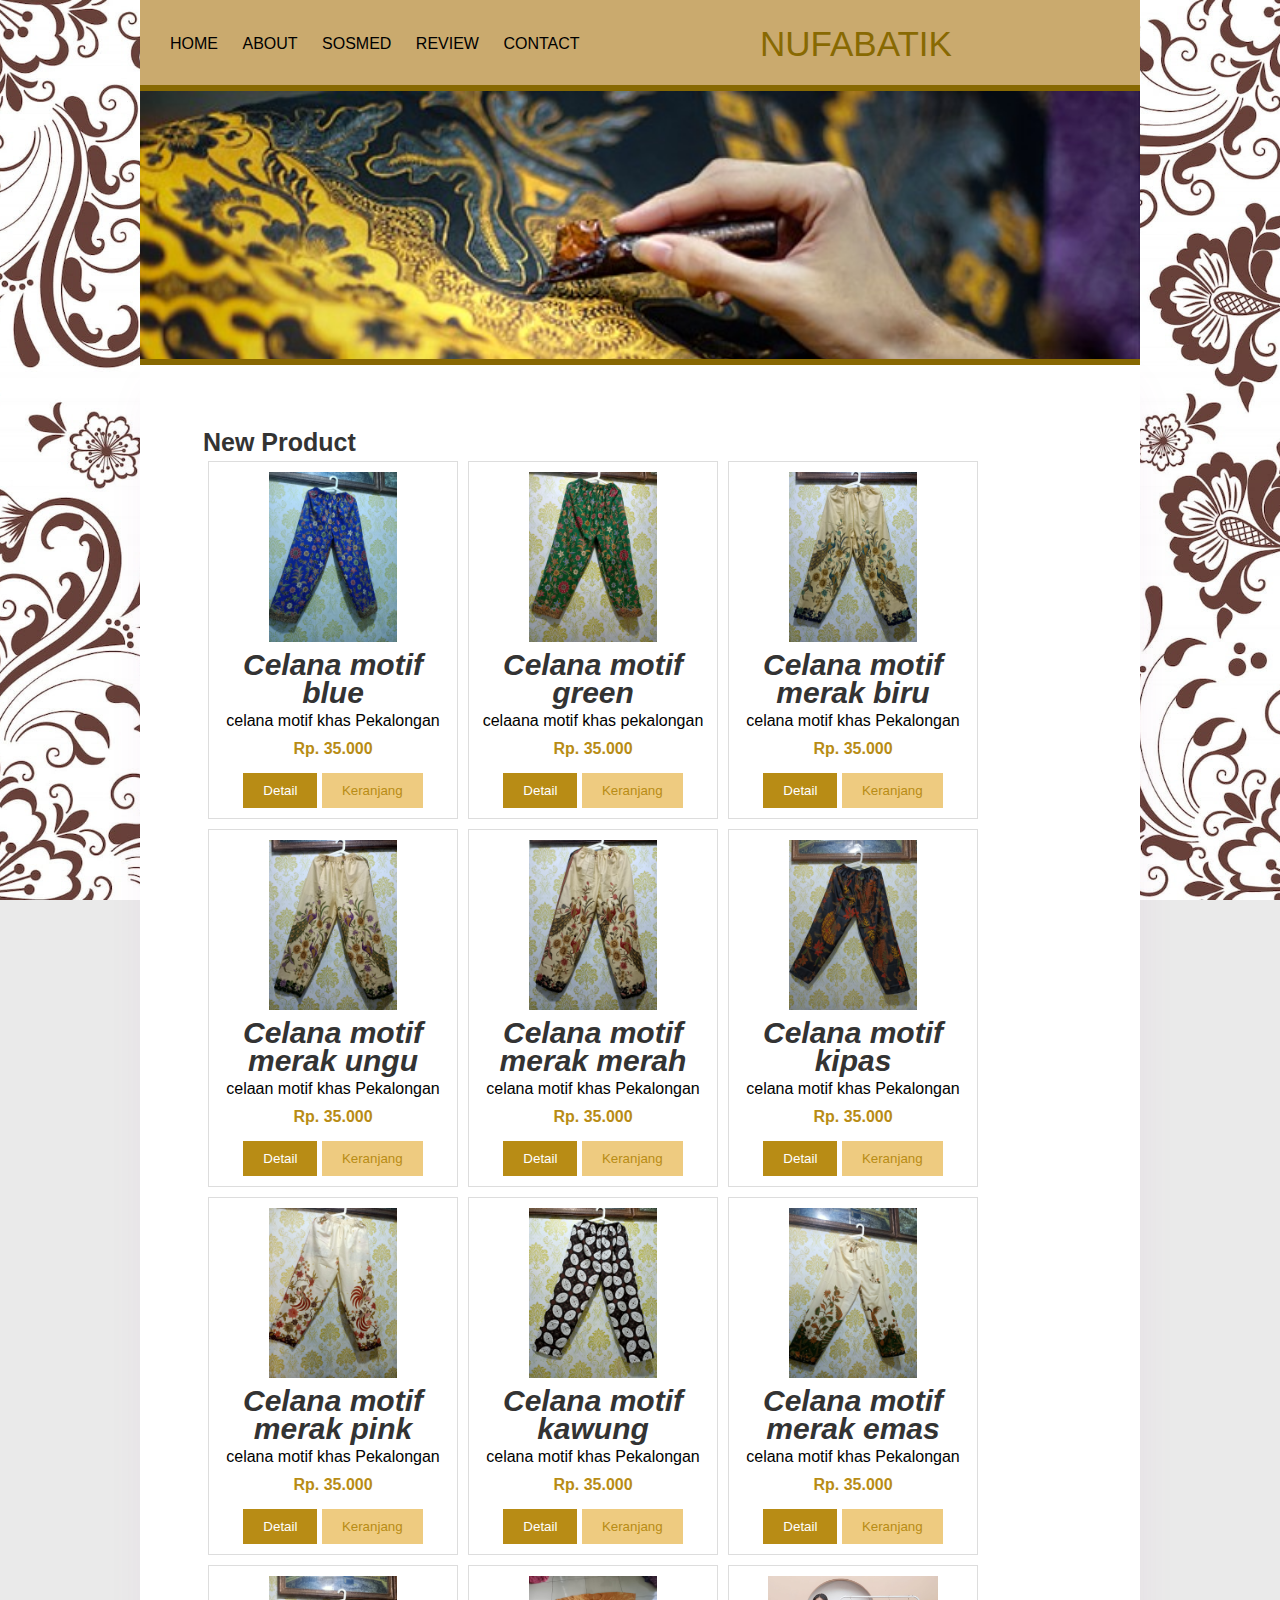
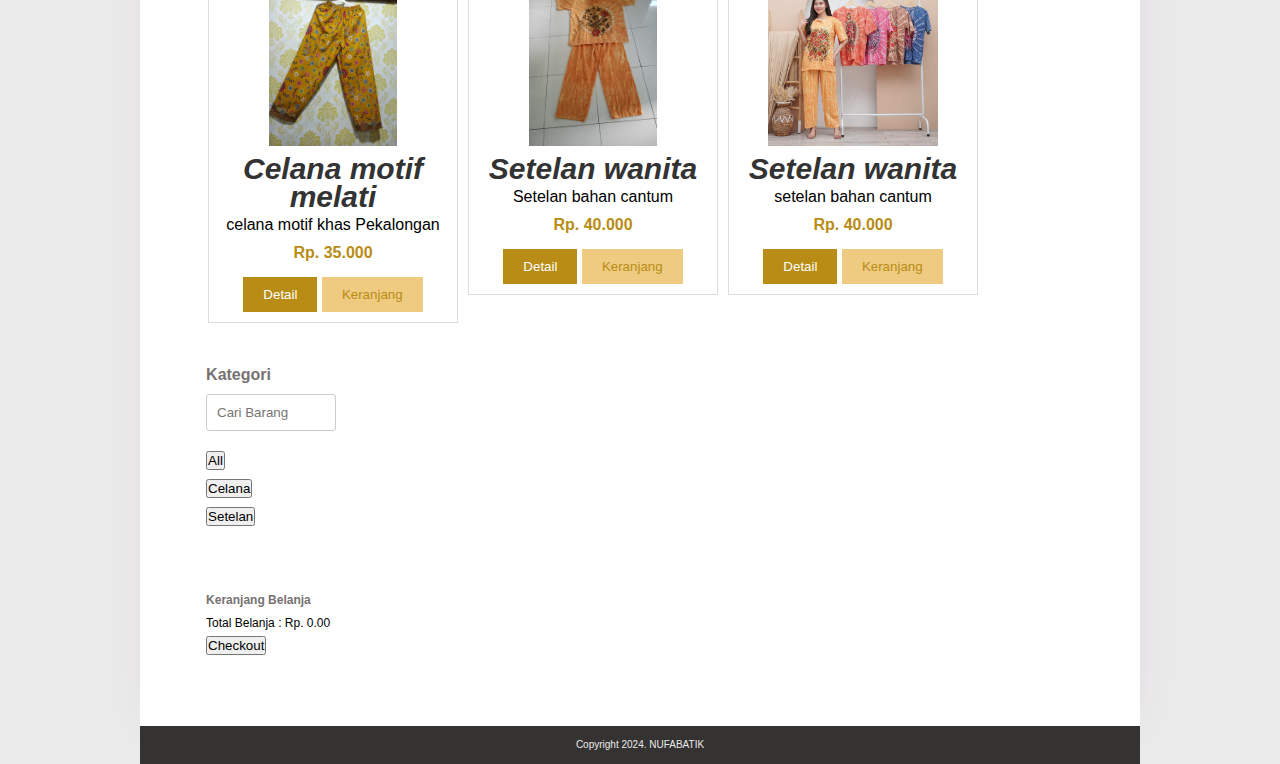
<file: index.html>
<!DOCTYPE html>
<html lang="en">
  <head>
    <meta charset="UTF-8" />
    <meta name="viewport" content="width=device-width, initial-scale=1.0" />
    <title>NUFA Store</title>
    <script src="halo.js"></script>
    <link rel="stylesheet" href="styles.css" />
  </head>

  <body>
    <div class="container">
      <div class="header">
        <div class="navbar">
          <ul>
            <li><a href="index.html">Home</a></li>
            <li><a href="about.html">About</a></li>
            <li><a href="sosmed.html">Sosmed</a></li>
            <li><a href="review.html">Review</a></li>
            <li><a href="contact.html">Contact</a></li>
          </ul>
        </div>
        <div class="judulKanan">
          <h1 class="judul">NUFABATIK</h1>
        </div>
      </div>
      <div class="hero"></div>
      <div class="content cf">
        <div class="main">
          <h2>New Product</h2>
          <section
            class="product shadow"
            data-kategori="Celana"
            data-search="celana"
          >
            <a href="produkl.html">
              <img src="produk1.jpeg" alt="Produk 1" />
            </a>
            <h3>Celana motif blue</h3>
            <p>celana motif khas Pekalongan</p>
            <p class="price">Rp. 35.000</p>
            <button
              class="tombol-beli"
              onclick="tampilkanDetailProduk('Celana motif blue','Rp. 35.000','celana motif yang apabila dipakai akan sangat elegan','produk1.jpeg')"
            >
              Detail
            </button>
            <button
              class="tombol-keranjang"
              onclick="tambahkanProdukKeKeranjang('Celana motif blue', 35000)"
            >
              Keranjang</button
            ><br />
          </section>

          <section class="product shadow" data-kategori="Celana">
            <a href="produk2.html">
              <img src="produkt2.jpeg" alt="Produk 2" />
            </a>
            <h3>Celana motif green</h3>
            <p>celaana motif khas pekalongan  </p>
            <p class="price">Rp. 35.000</p>
            <button
              class="tombol-beli"
              onclick="tampilkanDetailProduk('Celana motif green','Rp. 35.000','celana motif yang apabila dipakai akan sangat elegan','produkt2.jpeg')"
            >
              Detail
            </button>
            <button
              class="tombol-keranjang"
              onclick="tambahkanProdukKeKeranjang('Celana motif green', 35000)"
            >
              Keranjang</button
            ><br />
          </section>

          <section class="product shadow" data-kategori="Celana">
            <a href="produk3.html">
              <img src="produk3.jpeg" alt="Produk 3" />
            </a>
            <h3>Celana motif merak biru</h3>
            <p>celana motif khas Pekalongan</p>
            <p class="price">Rp. 35.000</p>
            <button
              class="tombol-beli"
              onclick="tampilkanDetailProduk('Celana motif merak biru','Rp. 35.000','celana motif yang apabila dipakai akan sangat elegan','produk3.jpeg')"
            >
              Detail
            </button>
            <button
              class="tombol-keranjang"
              onclick="tambahkanProdukKeKeranjang('Celana motif merak biru', 35000)"
            >
              Keranjang</button
            ><br />
          </section>

          <section class="product shadow" data-kategori="celana">
            <a href="produk4.html">
              <img src="produk4.jpeg" alt="Produk 4" />
            </a>
            <h3>Celana motif merak ungu</h3>
            <p>celaan motif khas Pekalongan</p>
            <p class="price">Rp. 35.000</p>
            <button
              class="tombol-beli"
              onclick="tampilkanDetailProduk('Celana motif merak ungu','Rp. 35.000','celana motif yang apabila dipakai akan sangat elegan','produk4.jpeg')"
            >
              Detail
            </button>
            <button
              class="tombol-keranjang"
              onclick="tambahkanProdukKeKeranjang('Celana motif merak ungu', 35000)"
            >
              Keranjang</button
            ><br />
          </section>

          <section class="product shadow" data-kategori="Celana">
            <a href="produk5.html">
              <img src="produk5.jpeg" alt="Produk 5" />
            </a>
            <h3>Celana motif merak merah</h3>
            <p>celana motif khas Pekalongan</p>
            <p class="price">Rp. 35.000</p>
            <button
              class="tombol-beli"
              onclick="tampilkanDetailProduk('Celana motif merak merah','Rp. 35.000','celana motif yang apabila dipakai akan sangat elegan','produk5.jpeg')"
            >
              Detail
            </button>
            <button
              class="tombol-keranjang"
              onclick="tambahkanProdukKeKeranjang('Cealana motif merak merah', 35000)"
            >
              Keranjang</button
            ><br />
          </section>

          <section class="product shadow" data-kategori="Celana">
            <a href="produk6.html">
              <img src="produk6.jpeg" alt="Produk 6" />
            </a>
            <h3>Celana motif kipas</h3>
            <p>celana motif khas Pekalongan</p>
            <p class="price">Rp. 35.000</p>
            <button
              class="tombol-beli"
              onclick="tampilkanDetailProduk('Celana motif kipas','Rp. 35.000','celana motif yang apabila dipakai akan sangat elegan','produk6.jpeg')"
            >
              Detail
            </button>
            <button
              class="tombol-keranjang"
              onclick="tambahkanProdukKeKeranjang('Cealana motif kipas', 35000)"
            >
              Keranjang</button
            ><br />
          </section>

          <section class="product shadow" data-kategori="Celana">
            <a href="produk7.html">
              <img src="produk7.jpeg" alt="Produk 7" />
            </a>
            <h3>Celana motif merak pink</h3>
            <p>celana motif khas Pekalongan</p>
            <p class="price">Rp. 35.000</p>
            <button
              class="tombol-beli"
              onclick="tampilkanDetailProduk('Celana motif merak pink','Rp. 35.000','celana motif yang apabila dipakai akan sangat elegan','produk7.jpeg')"
            >
              Detail
            </button>
            <button
              class="tombol-keranjang"
              onclick="tambahkanProdukKeKeranjang('Celana motif merak pink', 35000)"
            >
              Keranjang</button
            ><br />
          </section>

          <section class="product shadow" data-kategori="Celana">
            <a href="produk8.html">
              <img src="produk8.jpeg" alt="Produk 8" />
            </a>
            <h3>Celana motif kawung</h3>
            <p>celana motif khas Pekalongan</p>
            <p class="price">Rp. 35.000</p>
            <button
              class="tombol-beli"
              onclick="tampilkanDetailProduk('Celana motif kawung','Rp. 35.000','celana motif yang apabila dipakai akan sangat elegan','produk8.jpeg')"
            >
              Detail
            </button>
            <button
              class="tombol-keranjang"
              onclick="tambahkanProdukKeKeranjang('Celana motif kawung', 35000)"
            >
              Keranjang</button
            ><br />
          </section>

          <section class="product shadow" data-kategori="Celana">
            <a href="produk9.html">
              <img src="produk9.jpeg" alt="Produk 9" />
            </a>
            <h3>Celana motif merak emas</h3>
            <p>celana motif khas Pekalongan</p>
            <p class="price">Rp. 35.000</p>
            <button
              class="tombol-beli"
              onclick="tampilkanDetailProduk('Celana motif merak emas','Rp. 35.000','celana motif yang apabila dipakai akan sangat elegan','produk9.jpeg') "
            >
              Detail
            </button>
            <button
              class="tombol-keranjang"
              onclick="tambahkanProdukKeKeranjang('Celana motif merak emas', 35000)"
            >
              Keranjang</button
            ><br />
          </section>

          <section class="product shadow" data-kategori="Celana">
            <a href="produk10.html">
              <img src="produk10.jpeg" alt="Produk 10" />
            </a>
            <h3>Celana motif melati</h3>
            <p>celana motif khas Pekalongan</p>
            <p class="price">Rp. 35.000</p>
            <button
              class="tombol-beli"
              onclick="tampilkanDetailProduk('Celana motif yellow melati','Rp. 35.000','celana motif yang apabila dipakai akan sangat elegan','produk10.jpeg')"
            >
              Detail
            </button>
            <button
              class="tombol-keranjang"
              onclick="tambahkanProdukKeKeranjang('Celana motif yellow melati', 35000)"
            >
              Keranjang</button
            ><br />
          </section>

          <section class="product shadow" data-kategori="Setelan">
            <a href="produk11.html">
              <img src="produk11.jpeg" alt="Produk 11" />
            </a>
            <h3>Setelan wanita</h3>
            <p>Setelan bahan cantum</p>
            <p class="price">Rp. 40.000</p>
            <button
              class="tombol-beli"
              onclick="tampilkanDetailProduk('setelan khas pekalongan','Rp.40.000','bahan adem dan nyaman dipakai','produk11.jpeg')"
            >
              Detail
            </button>
            <button
              class="tombol-keranjang"
              onclick="tambahkanProdukKeKeranjang('Setelan', 40000)"
            >
              Keranjang</button
            ><br />
          </section>

          <section class="product shadow" data-kategori="Setelan">
            <a href="produk12.html">
              <img src="produk12.jpeg" alt="Produk 12" />
            </a>
            <h3>Setelan wanita</h3>
            <p>setelan bahan cantum</p>
            <p class="price">Rp. 40.000</p>
            <button
              class="tombol-beli"
              onclick="tampilkanDetailProduk('setelan khas pekalongan','Rp.40.000','bahan adem dan nyaman dipakai','produk12.jpeg')"
            >
              Detail
            </button>
            <button
              class="tombol-keranjang"
              onclick="tambahkanProdukKeKeranjang('Setelan', 40000)"
            >
              Keranjang</button
            ><br />
          </section>
        </div>
        <div class="sidebar">
          <h3>Kategori</h3>
          <div class="kategori-pilihan">
            <input
              type="text"
              id="cariBarang"
              placeholder="Cari Barang"
              onkeyup="cariBarang ()"
            />
            <button onclick="filterKategori('All')">All</button><br />
            <button onclick="filterKategori('Celana')">Celana</button><br />
            <button onclick="filterKategori('Setelan')">Setelan</button
            ><br />
          </div>
          <br />
          <br />
          <div class="keranjang">
            <h3>Keranjang Belanja</h3>
            <ul id="daftar-keranjang"></ul>
            <p>Total Belanja : <span id="total-belanja">Rp. 0.00</span></p>
            <button id="checkout" onclick="checkout()">Checkout</button>
          </div>
        </div>
      </div>
      <div class="footer">
        <p class="copyright">Copyright 2024. NUFABATIK</p>
      </div>
    </div>
  </body>
</html>
</file>
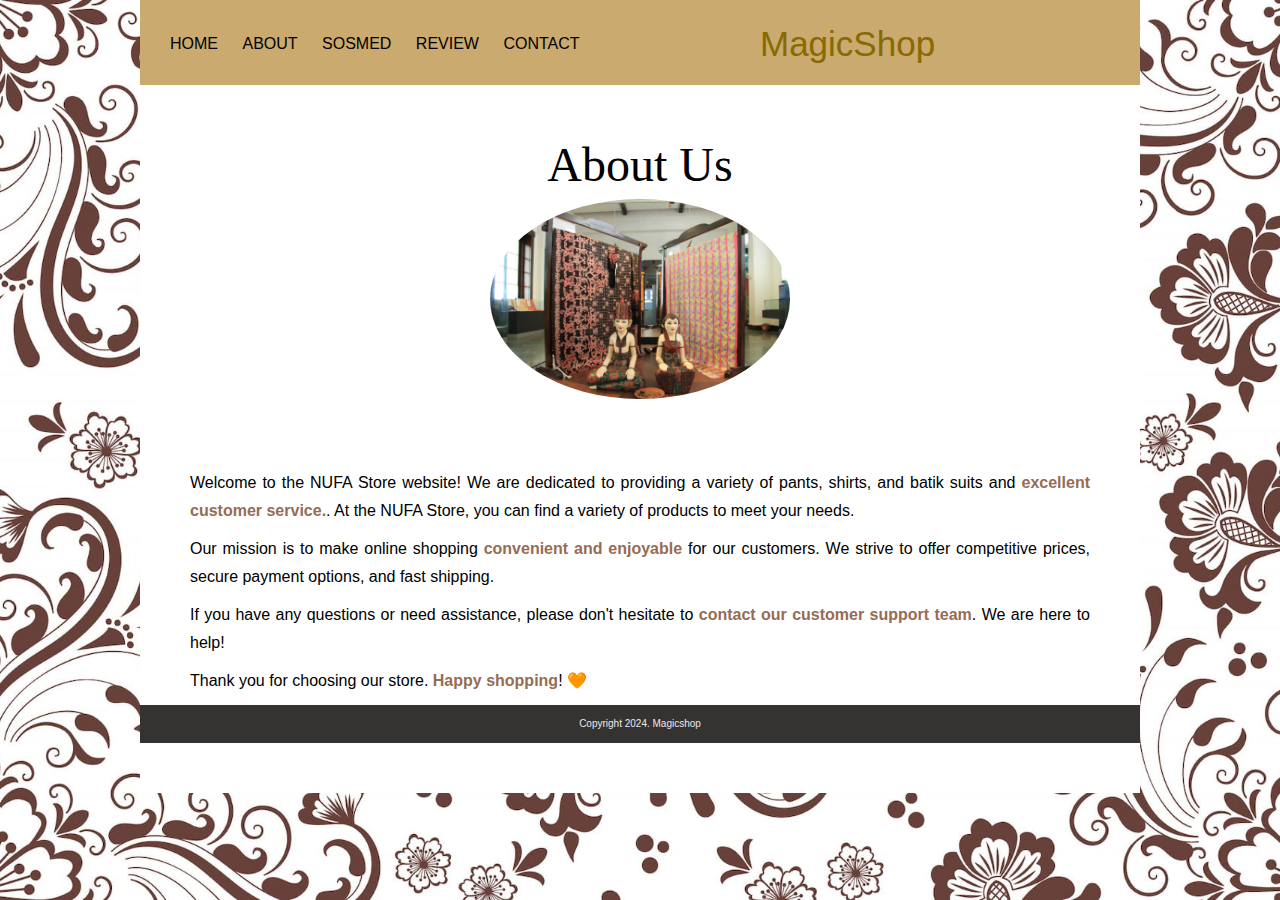
<file: about.html>
<!DOCTYPE html>
<html>
  <head>
    <title>Website Title</title>
    <link rel="stylesheet" href="styles.css" />
  </head>
  <body background="hero.jpg">
    <div class="container">
      <div class="header">
        <div class="navbar">
          <ul>
            <li><a href="index.html">Home</a></li>
            <li><a href="about.html">About</a></li>
            <li><a href="sosmed.html">Sosmed</a></li>
            <li><a href="review.html">Review</a></li>
            <li><a href="contact.html">Contact</a></li>
          </ul>
        </div>
        <div class="judulKanan">
          <h1 class="judul">MagicShop</h1>
        </div>
      </div>

      <br />
      <br />
      <h1><center>About Us</center></h1>
      <img src="MSBTK.jpg" alt="About Us" class="about-image shadow" />
      <div class="about-section">
        <p class="about-text">
          Welcome to the NUFA Store website! We are dedicated to providing a variety of pants, shirts, and batik suits and 
          <span class="highlight">excellent customer service.</span>. At the NUFA Store, you can find a variety of products to meet your needs.
        </p>
        <p class="about-text">
          Our mission is to make online shopping 
          <span class="highlight">convenient and enjoyable</span> for our
          customers. We strive to offer competitive prices, secure payment
          options, and fast shipping.
        </p>
        <p class="about-text">
          If you have any questions or need assistance, please don't hesitate to
          <span class="highlight">contact our customer support team</span>. We
          are here to help!
        </p>
        <p class="about-text">
          Thank you for choosing our store.
          <span class="highlight">Happy shopping</span>! &#129505;
        </p>
        <div class="footer">
          <p class="copyright">Copyright 2024. Magicshop</p>
        </div>
      </div>
    </div>
  </body>
</html>
</file>
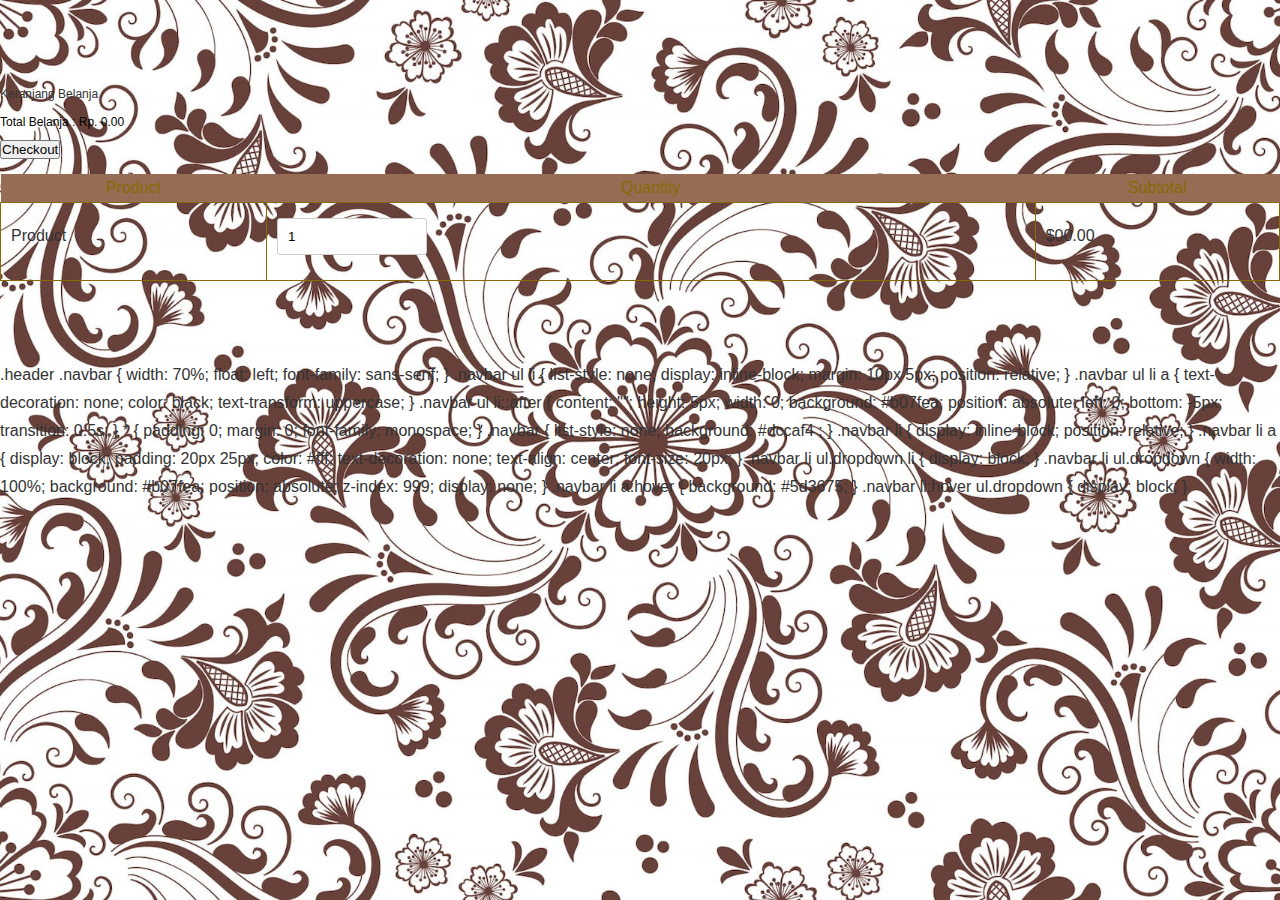
<file: cart.html>
<!DOCTYPE html>
<html lang="en">
  <head>
    <meta charset="UTF-8" />
    <meta name="viewport" content="width=device-width, initial-scale=1.0" />
    <title>Bangtan Merchandise Store</title>
    <script src="halo.js"></script>
    <link rel="stylesheet" href="styles.css" />
  </head>

<div class="small-container cart-page">
    <div class="keranjang">
        <h3>Keranjang Belanja</h3>
        <ul id="daftar-keranjang"></ul>
        <p>Total Belanja : <span id="total-belanja">Rp. 0.00</span></p>
        <button id="checkout" onclick="checkout()">Checkout</button>
      </div>
    <table>
        <tr>
            <th>Product</th>
            <th>Quantity</th>
            <th>Subtotal</th>
        </tr>
        <tr>
            <td>Product</td>
            <td><input type="number" value="1"></td>
            <td>$00.00</td>
        </tr>
    </table>
</div>

.header .navbar {
    width: 70%;
    float: left;
    font-family: sans-serif;
  }
  
  .navbar ul li {
    list-style: none;
    display: inline-block;
    margin: 10px 5px;
    position: relative;
  }
  .navbar ul li a {
    text-decoration: none;
    color: black;
    text-transform: uppercase;
  }
  .navbar ul li::after {
    content: "";
    height: 5px;
    width: 0;
    background: #b07fea;
    position: absolute;
    left: 0;
    bottom: -5px;
    transition: 0.5s;
  }

  <!--dropdown-->
  * {
    padding: 0;
    margin: 0;
    font-family: monospace;
  }
  
  .navbar {
    list-style: none;
    background: #dccaf4 ;
  }
  
  .navbar li {
    display: inline-block;
    position: relative;
  }
  
  .navbar li a {
    display: block;
    padding: 20px 25px;
    color: #fff;
    text-decoration: none;
    text-align: center;
    font-size: 20px;
  }
  
  .navbar li ul.dropdown li {
    display: block;
  }
  
  .navbar li ul.dropdown {
    width: 100%;
    background: #b07fea;
    position: absolute;
    z-index: 999;
    display: none;
  }
  
  .navbar li a:hover {
    background: #5d3675;
  }
  
  .navbar li:hover ul.dropdown {
    display: block;
  }
</file>
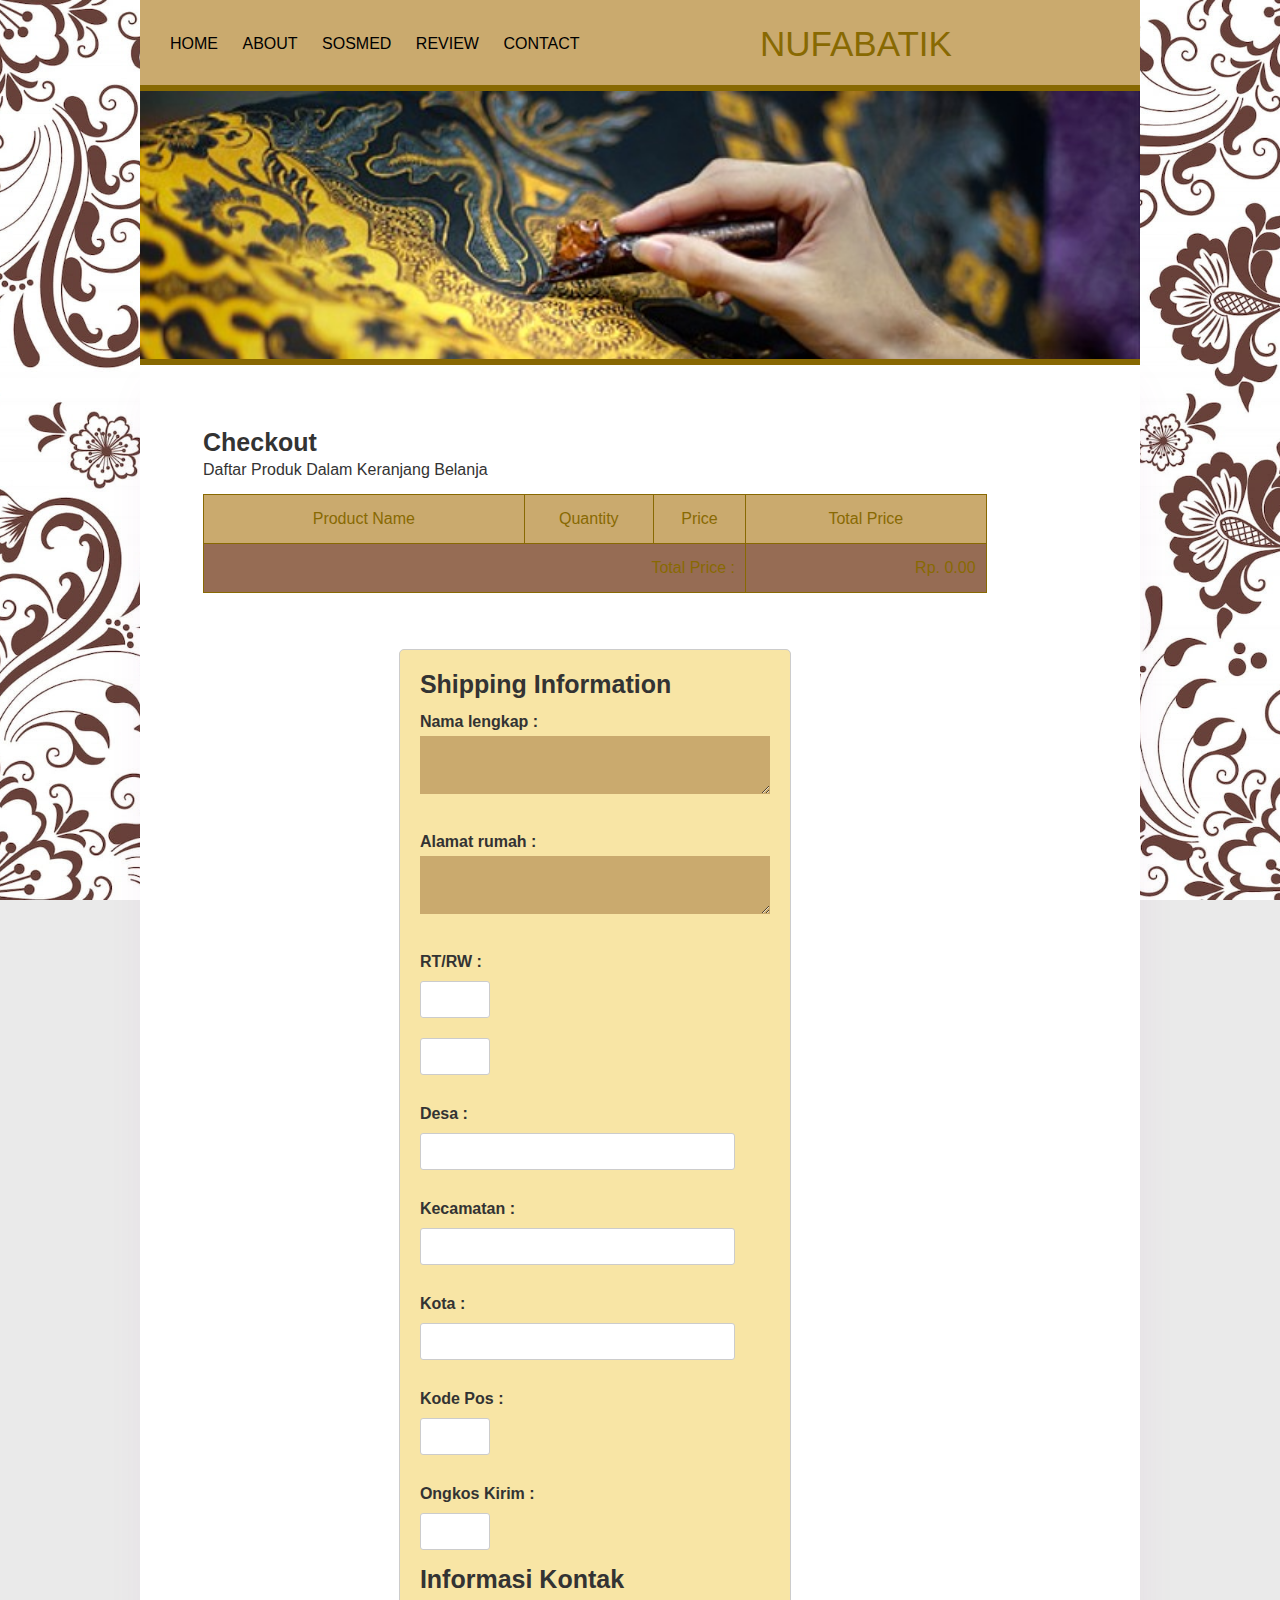
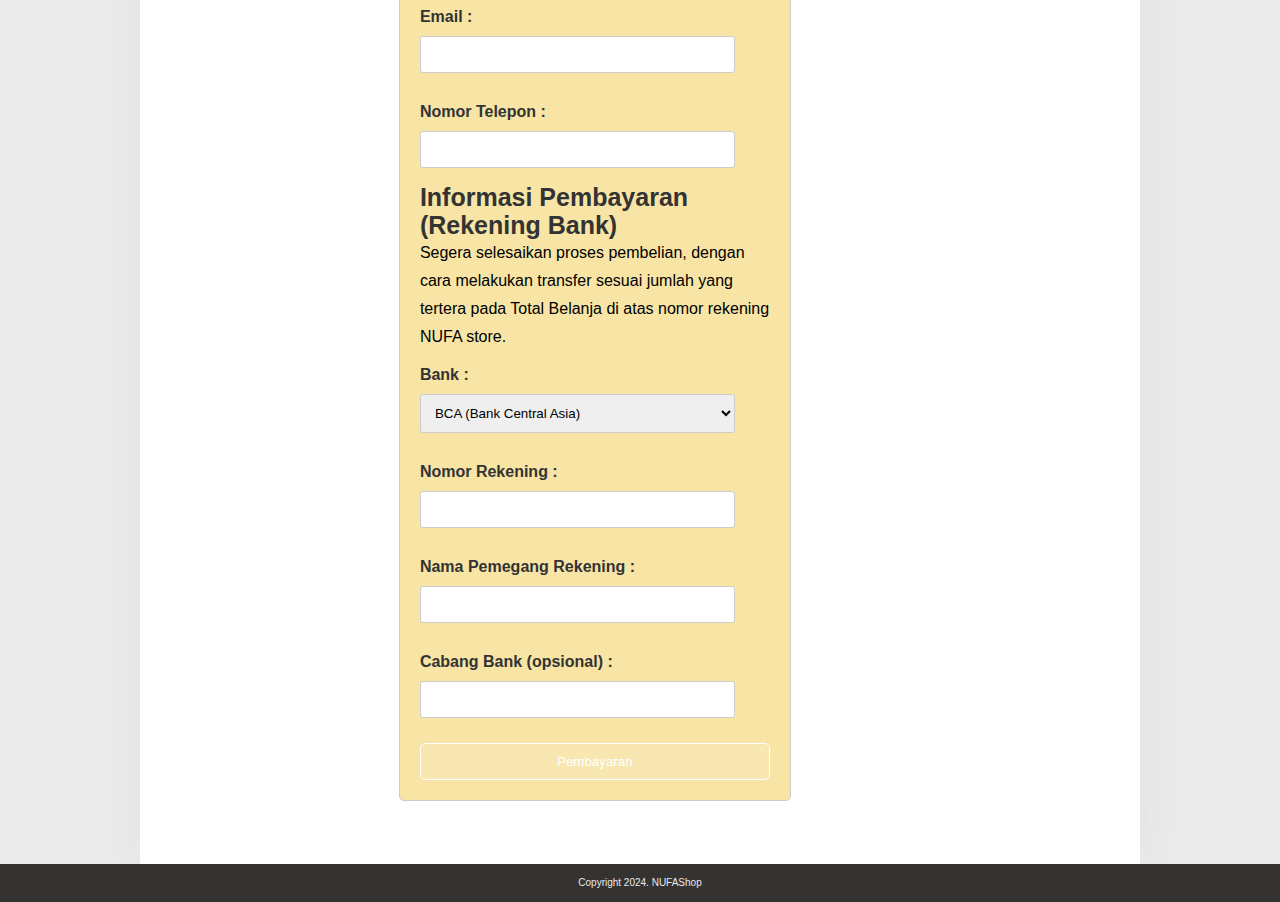
<file: checkout.html>
<!DOCTYPE html>
<html lang="en">

<head>
  <meta charset="UTF-8" />
  <meta name="viewport" content="width=device-width, initial-scale=1.0" />
  <title>NUFA store</title>
  <link rel="stylesheet" href="styles.css" />
</head>

<body>
  <div class="container">
    <div class="header">
      <div class="navbar">
        <ul>
          <li><a href="index.html">Home</a></li>
          <li><a href="about.html">About</a></li>
          <li><a href="sosmed.html">Sosmed</a></li>
          <li><a href="review.html">Review</a></li>
          <li><a href="contact.html">Contact</a></li>
        </ul>
      </div>
      <div class="judulKanan">
        <h1 class="judul">NUFABATIK</h1>
      </div>
    </div>
    <div class="hero"></div>
    <div class="content cf">
      <div class="main">
        <h2>Checkout</h2>
        <!--Tempatkan daftar produk di atas formulir-->
        <h3>Daftar Produk Dalam Keranjang Belanja</h3>
        <table>
          <thead>
            <tr>
              <th width="200px" style="text-align: center">Product Name</th>
              <th width="10px" style="text-align: center">Quantity</th>
              <th width="20px" style="text-align: center">Price</th>
              <th width="150px" style="text-align: center">Total Price</th>
            </tr>
          </thead>
          <tbody id="daftar-keranjang">
            <!--Baris tabel akan ditambahkan di sini-->
          </tbody>
          <tbody>
            <!--Baris tabel akan ditambahkan di sini-->
            <tr>
              <td style="text-align: right" colspan="3">Total Price :</td>
              <td style="text-align: right">
                <span id="total-belanjanya">Rp. 0.00</span>
              </td>
            </tr>
          </tbody>
        </table>
        <br />
        <br />

        <!--formulir checkout-->
        <form id="formulir-checkout" action="invoice.html" method="post">
          <h2>Shipping Information</h2>
          <label for="nama">Nama lengkap :</label>
          <textarea id="nama" name="nama" required></textarea>
          <br />
          <label for="alamat">Alamat rumah :</label>
          <textarea id="alamat" name="alamat" reqiured row="3" cols="60"></textarea><br />

          <label for="rt">RT/RW :</label>
          <input type="number" id="rt" name="rt" reqiured /><br />
          <input type="number" id="rw" name="rw" reqiured /><br />

          <label for="desa">Desa :</label>
          <input type="text" id="desa" name="desa" required /><br />

          <label for="kecamatan">Kecamatan :</label>
          <input type="text" id="kecamatan" name="kecamatan" required /><br />

          <label for="kota">Kota :</label>
          <input type="text" id="kota" name="kota" reqired /><br />

          <label for="kode-pos">Kode Pos :</label>
          <input type="number" id="kode-pos" name="kode-pos" required /><br />

          <label for="ongkir">Ongkos Kirim :</label>
          <input type="number" id="ongkir" name="ongkir" required /><br />

          <h2>Informasi Kontak</h2>
          <label for="email">Email :</label>
          <input type="email" id="email" name="email" required /><br />

          <label for="telepon">Nomor Telepon :</label>
          <input type="tel" id="telepon" name="telepon" required /><br />

          <h2>Informasi Pembayaran (Rekening Bank)</h2>
          <p>
            Segera selesaikan proses pembelian, dengan cara melakukan transfer
            sesuai jumlah yang tertera pada Total Belanja di atas nomor
            rekening NUFA store.
          </p>

          <label for="bank">Bank :</label>
          <select id="bank" name="bank" required>
            <option value="bca">BCA (Bank Central Asia)</option>
            <option value="bni">BNI (Bank Negara Indonesia)</option>
            <option value="mandiri">Mandiri (Bank Mandiri)</option>
            <option value="bri">BRI (Bank Rakyat Indonesia)</option>
          </select><br />

          <label for="nomor-rekening">Nomor Rekening :</label>
          <input type="text" id="nomor-rekening" name="nomor-rekening" required /><br />

          <label for="nama-rekening">Nama Pemegang Rekening :</label>
          <input type="text" id="nama-rekening" name="nama-rekening" required /><br />

          <label for="cabang">Cabang Bank (opsional) :</label>
          <input type="text" id="cabang" name="cabang" required /><br />

          <button id="selesaikan-pembayaran" onclick="selesaikanPembayaran()">
            Pembayaran
          </button>
        </form>
      </div>
    </div>

  </div>
  <div class="footer">
    <p class="copyright">Copyright 2024. NUFAShop</p>
  </div>
  <script>
    // Ambil daftar belanja daro Session Storage
    const keranjangBelanja = JSON.parse(sessionStorage.getItem("keranjangBelanja"));
    console.log(keranjangBelanja);

    //Tampilkan daftar belanja pada halaman
    const daftarKeranjang = document.getElementById("daftar-keranjang");
    const totalBelanjanya = document.getElementById("total-belanjanya");
    let totalBelanja = 0;

    keranjangBelanja.forEach((produk) => {
      const itemProduk = document.createElement("tr");
      itemProduk.innerHTML = `
                <td>${produk.nama}</td>
                <td style="text-align: center;">${produk.jumlah}</td>
                <td style="text-align: right;">Rp.${produk.harga.toLocaleString(
                  "id-ID"
                )}</td>
                <td style="text-align: right;">Rp.${(
                  produk.jumlah * produk.harga
                ).toLocaleString("id-ID")}</td>
                `;
      //to
      daftarKeranjang.appendChild(itemProduk);
      totalBelanja += produk.jumlah * produk.harga;
    });

    totalBelanjanya.textContent = `Rp. ${totalBelanja.toLocaleString("id-ID")},-`;

    // const daftarKeranjangBelanja = document.getElementById("daftar-keranjang-belanja");
    // const totalBelanjaElem = document.getElementById("total-belanja");
    // daftarKeranjangBelanja.innerHTML = "";
    // let total = 0;

    // keranjangBelanja.forEach((produk) => {
    //   const item = document.createElement("li");
    //   item.textContent = `${produk.nama} - ${produk.jumlah} - $${produk.harga.toFixed(2)} - $${produk.jumlah * produk.harga.toFixed(2)}`;
    //   daftarKeranjangBelanja.appendChild(item);
    //   total += produk.jumlah * produk.harga;
    // });

    // totalBelanjaElem.textContent = `$${total.toFixed(2)}`;
  </script>

  <script>
    function selesaikanPembayaran() {
      const namaPelanggan = document.getElementById("nama").value;
      const alamat = document.getElementById("alamat").value;
      const rt = document.getElementById("rt").value;
      const rw = document.getElementById("rw").value;
      const desa = document.getElementById("desa").value;
      const kecamatan = document.getElementById("kecamatan").value;
      const kota = document.getElementById("kota").value;
      const kodepos = document.getElementById("kode-pos").value;
      const ongkir = document.getElementById("ongkir").value;
      const email = document.getElementById("email").value;
      const telepon = document.getElementById("telepon").value;
      const bank = document.getElementById("bank").value;
      const norek = document.getElementById("nomor-rekening").value;
      const namaRekening = document.getElementById("nama-rekening").value;
      const cabang = document.getElementById("cabang").value;

      sessionStorage.setItem("namaPelanggan", JSON.stringify(namaPelanggan));
      sessionStorage.setItem(
        "alamatPengiriman",
        JSON.stringify(
          alamat +
          " Rt :" +
          rt +
          " Rw :" +
          rw +
          " Desa :" +
          desa +
          " Kecamatan :" +
          kecamatan +
          " Kota/Kab :" +
          kota +
          " Kodepos :" +
          kodepos
        )
      );
      sessionStorage.setItem("email", JSON.stringify(email));
      sessionStorage.setItem("telepon", JSON.stringify(telepon));
      sessionStorage.setItem("ongkir", JSON.stringify(ongkir));
      sessionStorage.setItem("bank", JSON.stringify(bank));
      sessionStorage.setItem("norek", JSON.stringify(norek));
      sessionStorage.setItem("namaRekening", JSON.stringify(namaRekening));
      sessionStorage.setItem("cabang", JSON.stringify(cabang));
      // window.open("invoice.html", "_blank");
    }
  </script>
  
</body>

</html>
</file>
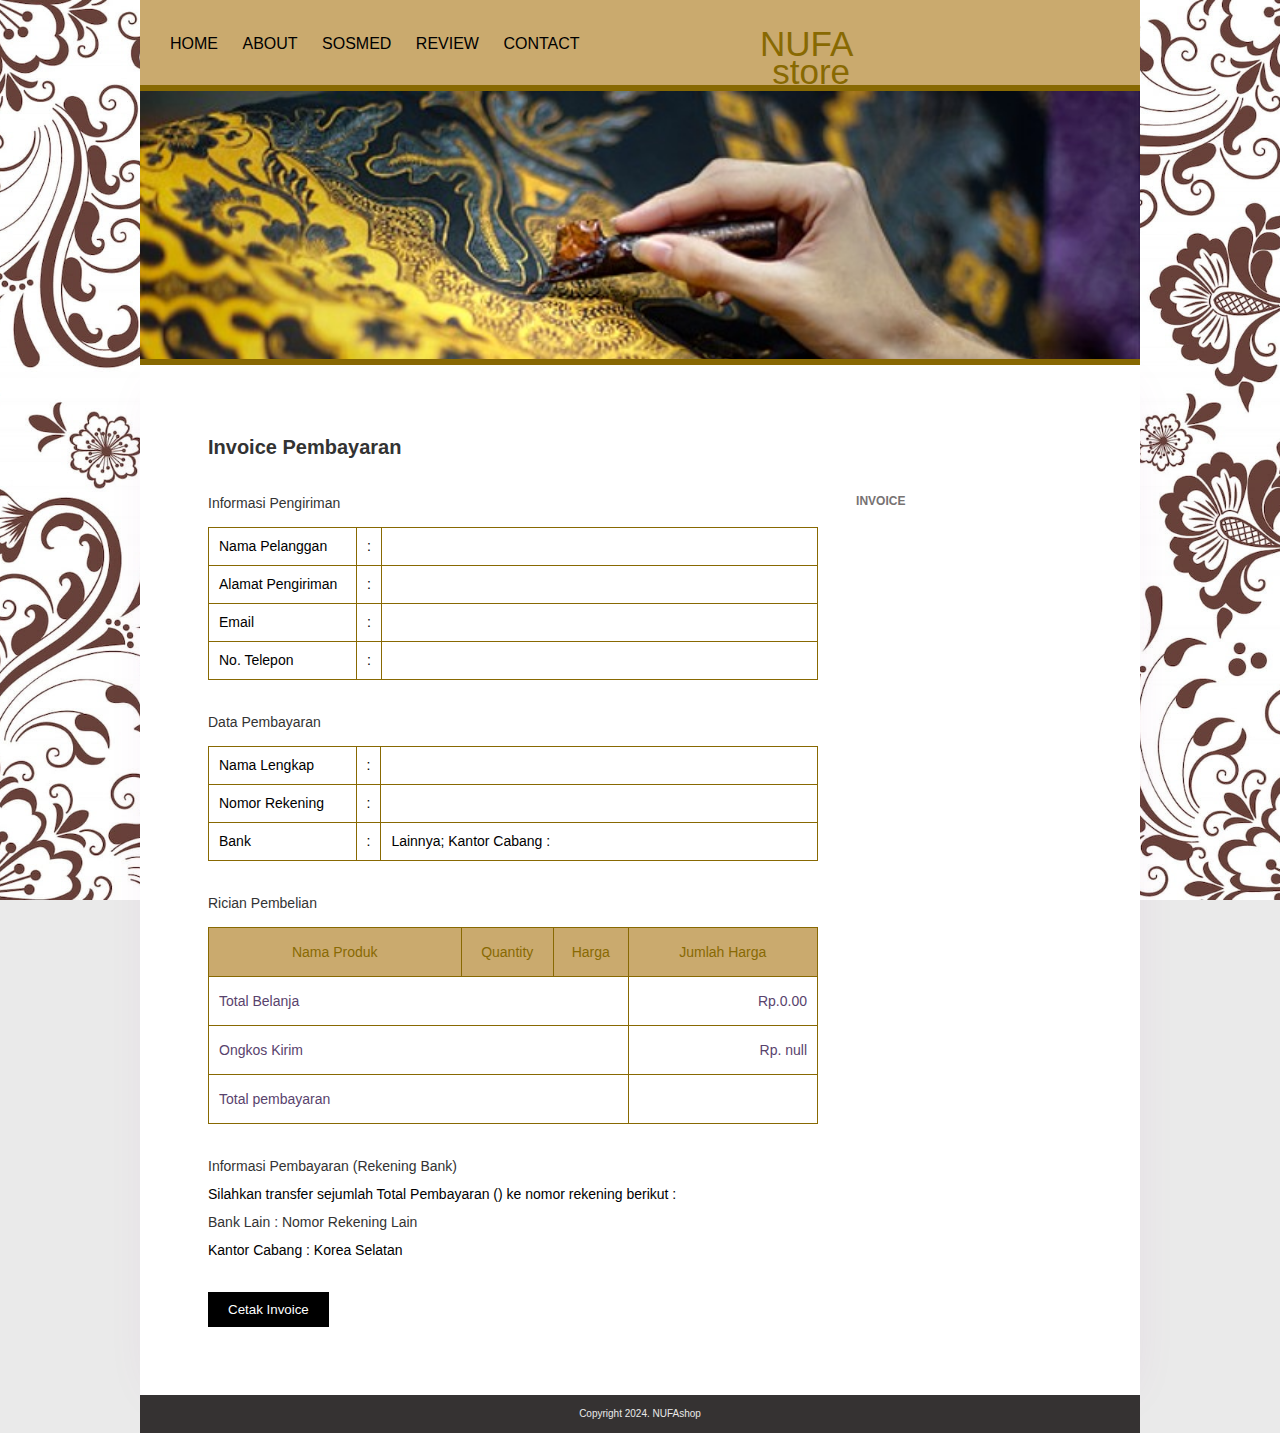
<file: invoice.html>
<!DOCTYPE html>
<html lang="en">

<head /CSS>
    <meta charset="UTF-8" />
    <meta name="viewport" content="width=device-width, initial-scale=1.0" />
    <title>NUFA Shop</title>
    <style type="text/css">
        /*CSS Invoice*/
        .main-invoice {
            width: 650px;
            padding: 20px;
            box-sizing: border-box;
            float: left;
            font-size: 14px;
        }

        .main-invoice h2 {
            font-size: 20px;
            font-weight: bold;
        }

        /*Style untuk tombol Cetak Invoice*/
        .main-invoice button {
            background-color: #000;
            color: #fff;
            border: none;
            padding: 10px 20px;
            cursor: pointer;
        }

        .main-invoice button:hover {
            background-color: #bba9d6;
            color: #333;
        }

        .datapem td {
            border: opx solid #fff;
            color: black;
            background-color: white;
            line-height: 17px;
        }
    </style>
    <link rel="stylesheet" href="styles.css" />
</head>

<body>
    <div class="container">
        <div class="header">
            <div class="navbar">
                <ul>
                    <li><a href="index.html">Home</a></li>
                    <li><a href="about.html">About</a></li>
                    <li><a href="sosmed.html">Sosmed</a></li>
                    <li><a href="review.html">Review</a></li>
                    <li><a href="contact.html">Contact</a></li>
                </ul>
            </div>
            <div class="judulKanan">
                <h1 class="judul">NUFA store</h1>
            </div>
        </div>
        <div class="hero"></div>
        <div class="content cf" id="cetakke">
            <div class="main-invoice">
                <h2>Invoice Pembayaran</h2><br>
                <h3>Informasi Pengiriman</h3>
                <table class="datapem">
                    <tr>
                        <td width="150px">Nama Pelanggan</td>
                        <td>:</td>
                        <td width="450px"><span id="invoice-nama"></span></td>
                    </tr>
                    <tr>
                        <td>Alamat Pengiriman</td>
                        <td>:</td>
                        <td><span id="invoice-alamat"></span></td>
                    </tr>
                    <tr>
                        <td>Email</td>
                        <td>:</td>
                        <td><span id="invoice-email"></span></td>
                    </tr>
                    <tr>
                        <td>No. Telepon</td>
                        <td>:</td>
                        <td><span id="invoice-telepon"></span></td>
                    </tr>
                </table>
                <br />

                <h3>Data Pembayaran</h3>
                <table class="datapem">
                    <tr>
                        <td width="150px">Nama Lengkap</td>
                        <td>:</td>
                        <td width="450px"><span id="invoice-pengirim"></span></td>
                    </tr>
                    <tr>
                        <td>Nomor Rekening</td>
                        <td>:</td>
                        <td><span id="invoice-rek"></span></td>
                    </tr>
                    <tr>
                        <td>Bank</td>
                        <td>:</td>
                        <td><span id="invoice-bank"></span>; Kantor Cabang :<span id="invoice-cabang"></span></td>
                    </tr>
                </table>
                <br />

                <h3>Rician Pembelian</h3>
                <table>
                    <thead>
                        <tr>
                            <th width="200px" style="text-align: center;">Nama Produk</th>
                            <th width="10px" style="text-align: center;">Quantity</th>
                            <th width="20px" style="text-align: center;">Harga</th>
                            <th width="150px" style="text-align: center;">Jumlah Harga</th>
                        </tr>
                    </thead>
                    <tbody id="daftar-keranjang">
                        <!-- Baris tabel akan ditambahkan di sini -->
                    </tbody>
                    <tbody>
                        <!-- Baris tabel akan ditambahkan di sini -->
                        <tr style="background-color: #fff; color: #59436d;">
                            <td style="text-align: left;" colspan="3">Total Belanja</td>
                            <td style="text-align: right;"><span id="total-belanjanya">Rp.0.00</span> </td>
                        </tr>
                        <tr style="background-color: #fff; color: #59436d;">
                            <td style="text-align: left;" colspan="3">Ongkos Kirim</td>
                            <td style="text-align: right;"><span id="invoice-ongkir"></span></td>
                        </tr>
                        <tr style="background-color: #fff; color: #59436d;">
                            <td style="text-align: left;" colspan="3">Total pembayaran</td>
                            <td style="text-align: right;"><span id="invoice-total"></span></td>
                        </tr>
                    </tbody>
                </table>
                <br />
                <h3>Informasi Pembayaran (Rekening Bank)</h3>
                <p>Silahkan transfer sejumlah Total Pembayaran (<span id="total-bayar"></span>) ke nomor rekening berikut : </p>
                <ul>
                    <li><span id="invoice-rekening"></span></li>
                </ul>
                <p>Kantor Cabang : Korea Selatan</p><br />

                <!-- Tambahkan tombol "Cetak Invoice" untuk mencetak halaman -->

                <button onclick="cetakInvoice('cetakke')">Cetak Invoice</button>
            </div>
            <div class="sidebar">
                <!--Keranjang Belanja-->
                <br /><br />
                <div class="keranjang">
                    <h3>INVOICE</h3>
                </div>
            </div>
        </div>
        <div class="footer">
            <p class="copyright">Copyright 2024. NUFAshop</p>
        </div>
    </div>

    <script>
        //Mengambil data dari sessionStorage
        const namaPelanggan = JSON.parse(sessionStorage.getItem('namaPelanggan'));
        console.log(namaPelanggan);
        const alamatPengiriman = JSON.parse(sessionStorage.getItem('alamatPengiriman'));
        const email = JSON.parse(sessionStorage.getItem('email'));
        const telepon = JSON.parse(sessionStorage.getItem('telepon'));
        const ongkir = JSON.parse(sessionStorage.getItem('ongkir'));
        const bank = JSON.parse(sessionStorage.getItem('bank'));

        let rekeningInfo; //Variabel untuk menyimpan informasi rekening
        let namaBank;

        switch (bank) {
            case 'bca':
                namaBank = 'Bank BCA';
                rekeningInfo = 'Bank BCA : 238 080 156 4';
                break;
            case 'bni':
                namaBank = 'Bank BNI';
                rekeningInfo = 'Bank BNI : 9871 2776 143';
                break;
            case 'mandiri':
                namaBank = 'Bank Mandiri';
                rekeningInfo = 'Bank Mandiri : 231 412 138 753 2';
                break;
            case 'bri':
                namaBank = 'Bank BRI';
                rekeningInfo = 'Bank BRI : 0069-01-076521-56-0';
                break;
            default:
                namaBank = 'Lainnya';
                rekeningInfo = 'Bank Lain : Nomor Rekening Lain';
        }

        const norek = JSON.parse(sessionStorage.getItem('norek'));
        const namaRekening = JSON.parse(sessionStorage.getItem('namaRekening'));
        const cabang = JSON.parse(sessionStorage.getItem('cabang'));

        //Menampilkan data di elemen HTML 
        document.getElementById('invoice-nama').textContent = namaPelanggan;
        document.getElementById('invoice-alamat').textContent = alamatPengiriman;
        document.getElementById('invoice-email').textContent = email;
        document.getElementById('invoice-telepon').textContent = telepon;
        document.getElementById('invoice-rekening').textContent = rekeningInfo;
        document.getElementById('invoice-bank').textContent = namaBank;
        document.getElementById('invoice-rek').textContent = norek;
        document.getElementById('invoice-pengirim').textContent = namaRekening;
        document.getElementById('invoice-cabang').textContent = cabang;
        document.getElementById('invoice-ongkir').textContent = `Rp. ${ongkir}`;

        //Menampilkan Produk dari Keranjang Belanja 
        //Ambil daftar belanja dari Session Storage
        const keranjangBelanja = JSON.parse(sessionStorage.getItem('keranjangBelanja'));
        //Tampilkan daftar belanja pada halaman 
        const daftarKeranjang = document.getElementById('daftar-keranjang');
        const totalBelanjanya = document.getElementById('total-belanjanya');
        let totalBelanja = 0;

        keranjangBelanja.forEach((produk) => {
            const itemProduk = document.createElement('tr');
            itemProduk.innerHTML = `
            <td style='text-align: left; background-color: #fff; color: #000;'>${produk.nama}</td>
            <td style='text-align: center; background-color: #fff; color: #000;'>${produk.jumlah}</td>
            <td style='text-align: right; background-color: #fff; color: #000;'>${produk.harga}</td>
            <td style='text-align: right; background-color: #fff; color: #000;'>Rp. ${produk.jumlah * produk.harga}</td>
            `;
            daftarKeranjang.appendChild(itemProduk);
            totalBelanja += (produk.jumlah * produk.harga);
        });

        totalBelanjanya.textContent = `Rp. ${totalBelanja.toFixed(2)}`;
        const totalBayar = totalBelanja + Number(ongkir);

        console.log(typeof(Number(ongkir)));
        console.log(typeof(totalBelanja));
        console.log(typeof(totalBayar));

        document.getElementById('invoice-total').textContent = `Rp. ${totalBayar.toFixed(2)}`;
        document.getElementById('total-bayar').textContent = `Rp. ${totalBayar.toFixed(2)}`;

        //Fungsi untuk mencari halaman
        function cetakInvoice(divName) {
            //window.print();
            var printContents = document.getElementById(divName).innerHTML;
            var originalContents = document.body.innerHTML;

            document.body.innerHTML = printContents;
            window.print();

            document.body.innerHTML = originalContents;
        }
    </script>

</body>

</html>
</file>
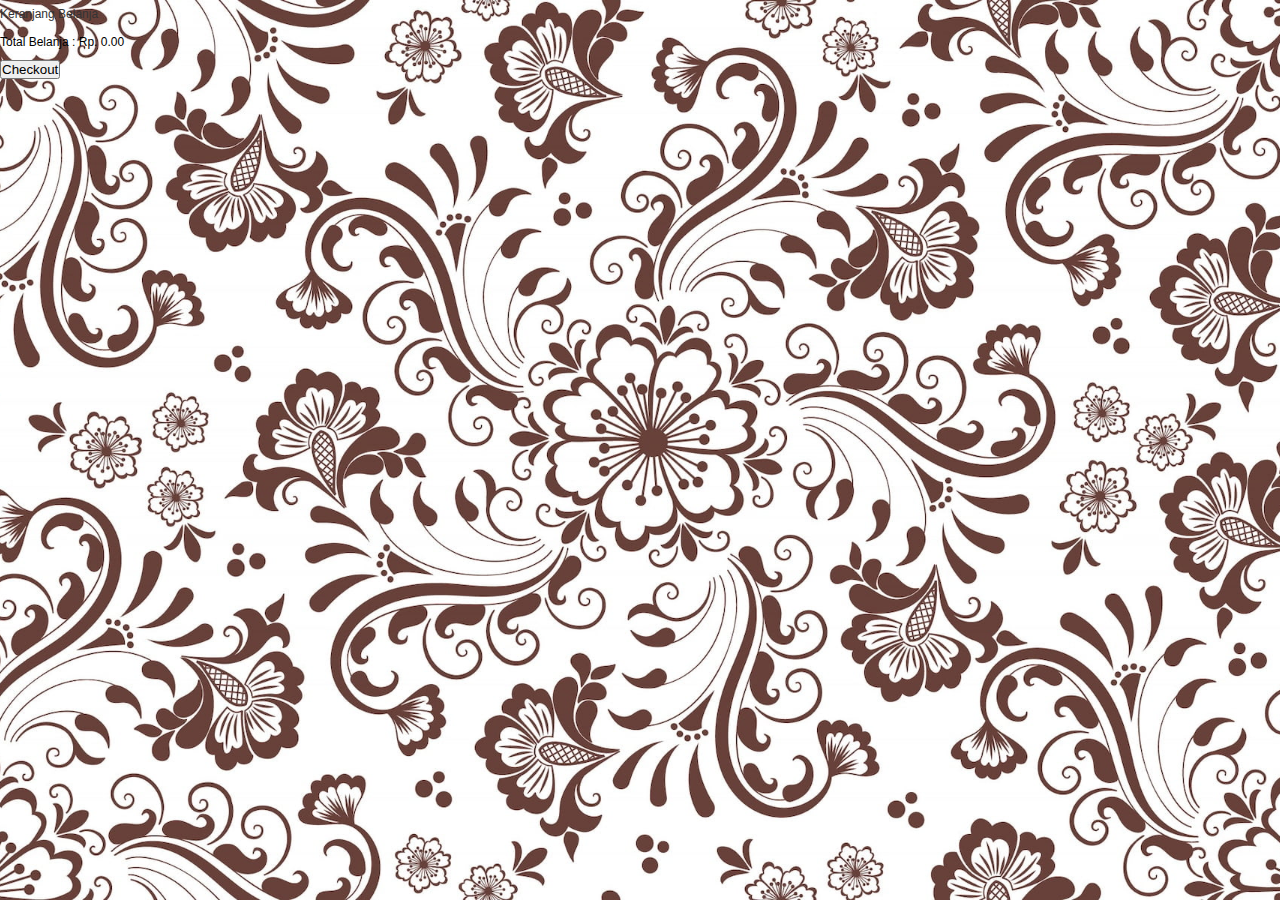
<file: keranjang.html>
<!DOCTYPE html>
<html lang="en">
  <head>
    <meta charset="UTF-8" />
    <meta name="viewport" content="width=device-width, initial-scale=1.0" />
    <title>Bangtan Merchandise Store</title>
    <script src="halo.js"></script>
    <link rel="stylesheet" href="styles.css" />
  </head>
  <body>

<div class="keranjang">
    <h3>Keranjang Belanja</h3>
    <ul id="daftar-keranjang"></ul>
    <p>Total Belanja : <span id="total-belanja">Rp. 0.00</span></p>
    <button id="checkout" onclick="checkout()">Checkout</button>
  </div>
  </body>
  </html>
</file>
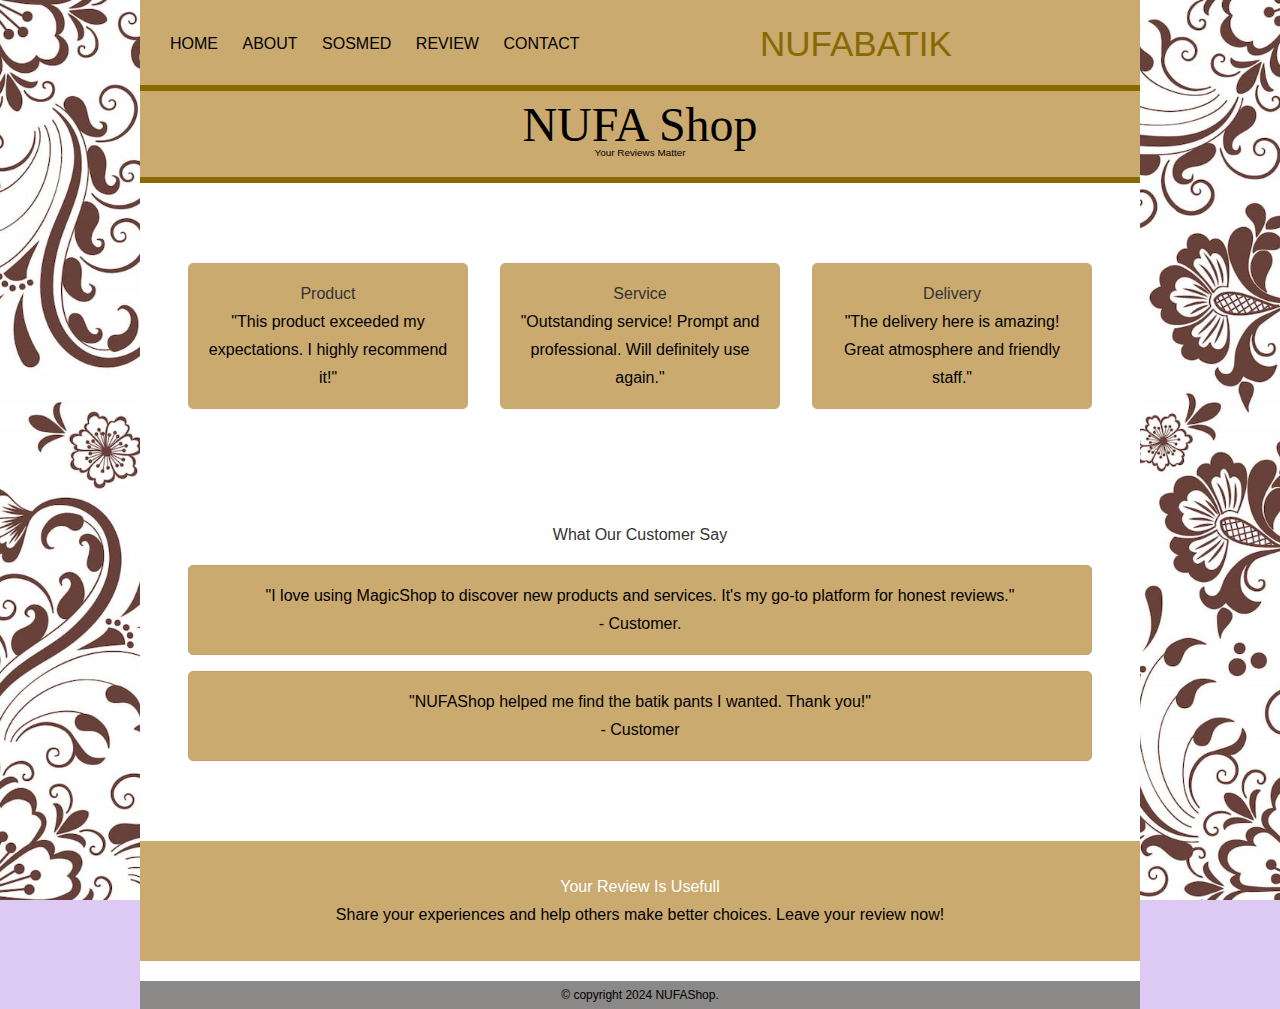
<file: review.html>
<!DOCTYPE html>
<html lang="en">
  <head>
    <meta charset="UTF-8" />
    <meta name="viewport" content="width=device-width, initial-scale=1.0" />
    <title>NUFAView - Your Reviews Matter</title>
		<link rel="stylesheet" href="styles.css" />
    <style>
      body {
        font-family: Arial, sans-serif;
        margin: 0;
        padding: 0;
        background-color: #dccaf4;
      }

      header {
        background-color: #caaa6e;
        color: #fff;
        text-align: center;
        padding: 1em;
        border-top: 6px solid #886902;
        border-bottom: 6px solid #886902;
      }

      section {
        padding: 2em;
        text-align: center;
      }

      .featured-reviews {
        display: flex;
        justify-content: space-around;
        margin: 2em 0;
      }

      .review {
        width: 30%;
        border: 1px solid #caaa6e;
        padding: 1em;
        margin: 1em;
        background-color: #caaa6e;
        border-radius: 5px;
      }

      .testimonials {
        margin: 2em 0;
      }

      .testimonial {
        background-color: #caaa6e;
        border: 1px solid #c2a267;
        padding: 1em;
        margin: 1em;
        border-radius: 5px;
      }

      .cta {
        background-color: #caaa6e;
        color: #fff;
        padding: 2em;
        text-align: center;
        position: relative;
        margin-bottom: 20px;
      }

      footer {
    background-color: #8b8888;
    color: #000000;
    text-align: center;
    font-size: 12px;
      }
    </style>
  </head>

  <body>
		<div class="container">
			<div class="header">
				<div class="navbar">
					<ul>
						<li><a href="index.html">Home</a></li>
						<li><a href="about.html">About</a></li>
						<li><a href="sosmed.html">Sosmed</a></li>
						<li><a href="review.html">Review</a></li>
						<li><a href="contact.html">Contact</a></li>
					</ul>
				</div>
				<div class="judulKanan">
					<h1 class="judul">NUFABATIK</h1>
				</div>
			</div>
    <header>
      <h1>NUFA Shop</h1>
      <p>Your Reviews Matter</p>
    </header>

    <section class="featured-reviews">
      <div class="review">
        <h3>Product</h3>
        <p>"This product exceeded my expectations. I highly recommend it!"</p>
      </div>

      <div class="review">
        <h3>Service</h3>
        <p>
          "Outstanding service! Prompt and professional. Will definitely use
          again."
        </p>
      </div>

      <div class="review">
        <h3>Delivery</h3>
        <p>
          "The delivery here is amazing! Great atmosphere and friendly staff."
        </p>
      </div>
    </section>

    <section class="testimonials">
      <h2>What Our Customer Say</h2>

      <div class="testimonial">
        <p>
          "I love using MagicShop to discover new products and services. It's
          my go-to platform for honest reviews."
        </p>
        <p>- Customer.</p>
      </div>

      <div class="testimonial">
        <p>
          "NUFAShop helped me find the batik pants I wanted. Thank you!"
        </p>
        <p>- Customer</p>
      </div>

      <!-- Add more testimonials as needed -->
    </section>

    <section class="cta">
      <h2>Your Review Is Usefull</h2>
      <p>
        Share your experiences and help others make better choices. Leave your
        review now!
      </p>
    </section>

    <footer>&copy; copyright 2024 NUFAShop.</footer>
  </body>
</html>
</file>
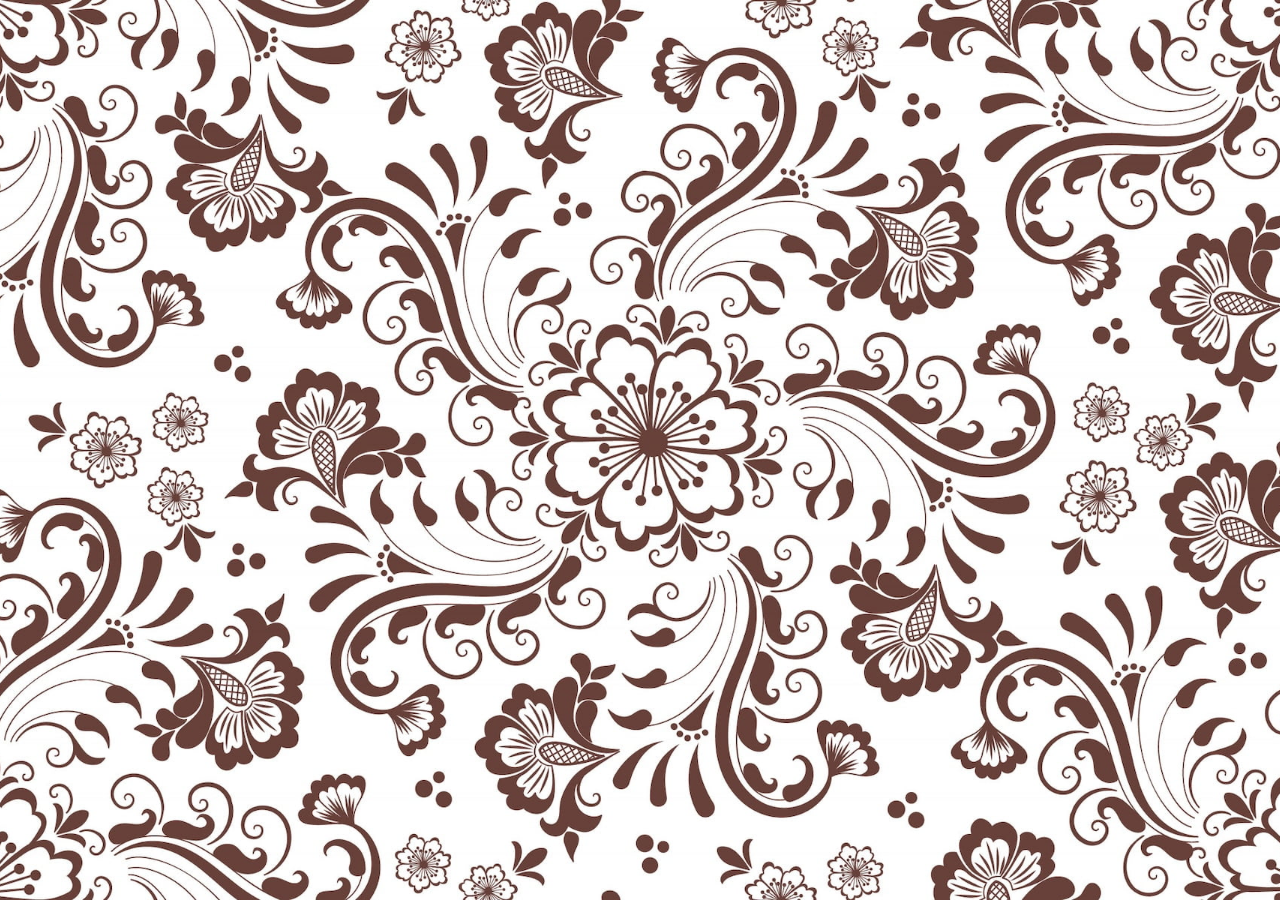
<file: search.html>
<!DOCTYPE html>
<html lang="en">
  <head>
    <meta charset="UTF-8" />
    <meta name="viewport" content="width=device-width, initial-scale=1.0" />
    <title>Bangtan Merchandise Store</title>
    <link rel="stylesheet" href="styles.css" />
  </head>
  <body>
<script>
    function cariBarang () {
      const inputPencarian = document.getElementById('cariBarang');
      const kataKunci = inputPencarian.value.toLowerCase ();
      constproduk = document.querySelectorAll ('.product');
      
     for (const produkItem of produk) {
       const namaProduk = produkItem.querySelector('h3') .textContent.toLowerCase ();
       constdeskripsiProduk = produkItem.querySelector('p') .textContent.toLowerCase ();
       
      function tutupPopup () {
        const popup = document.querySelector('.popup');
        
        if (popup) {
         document.body.removeChild(popup);
        }
       }
      }
    }
  </script>  
  </body>
</html>
</file>
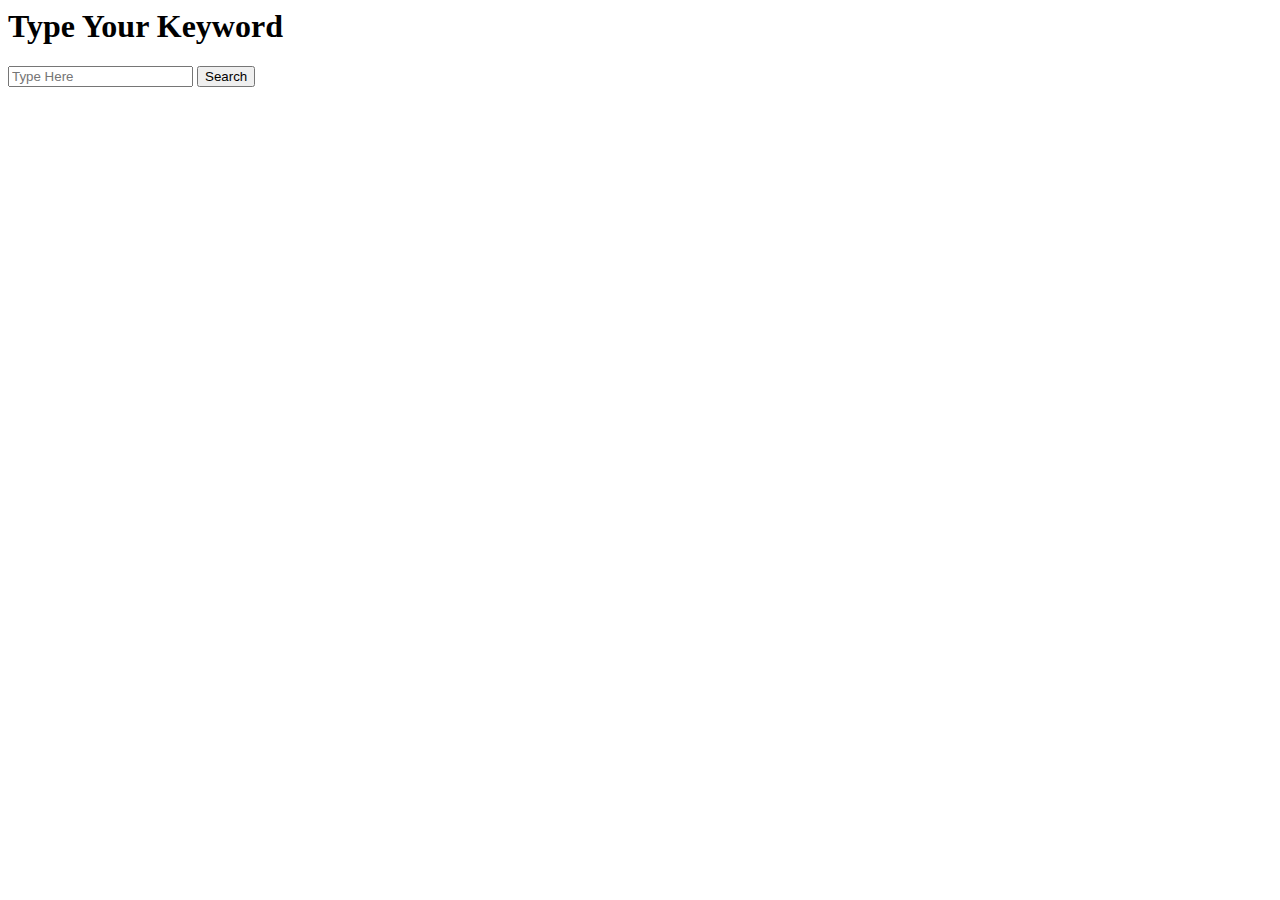
<file: search2.html>
<html>
<head>
    <title>Search Product</title>
</head>
<body>
    <h1>Type Your Keyword</h1>
    <form action="/search" method="get">
        <input type="text" name="query" placeholder="Type Here">
        <button type="submit">Search</button>
    </form>
</body>
</html>
</file>
<file: styles.css>
/* http://meyerweb.com/eric/tools/css/reset/
v2.0 | 20110126
License: none (public domain)
*/

html,
body,
div,
span,
applet,
object,
iframe,
h1,
h2,
h3,
h4,
h5,
h6,
p,
blockquote,
pre,
a,
abbr,
acronym,
address,
big,
cite,
code,
del,
dfn,
em,
img,
ins,
kbd,
q,
s,
samp,
small,
strike,
strong,
sub,
sup,
tt,
var,
b,
u,
i,
center,
dl,
dt,
dd,
ol,
ul,
li,
fieldset,
form,
label,
legend,
table,
caption,
tbody,
tfoot,
thead,
tr,
th,
td,
article,
aside,
canvas,
details,
embed,
figure,
figcaption,
footer,
header,
hgroup,
menu,
nav,
output,
ruby,
section,
summary,
time,
mark,
audio,
video {
  margin: 0;
  padding: 0;
  border: 0;
  font-size: 100%;
  font: inherit;
  vertical-align: baseline;
}

/* HTML5 display-role reset for older browsers */
article,
aside,
details,
figcaption,
figure,
footer,
header,
hgroup,
menu,
nav,
html {
  font-size: 62%;
  scroll-behavior: smooth;
  scroll-padding-top: 6rem;
  overflow-x: hidden;
}

section {
  display: block;
}

body {
  line-height: 1;
  background: url(btkpk.jpg) no-repeat center center fixed;
  -webkit-background-size: cover;
  -moz-background-size: cover;
  -o-background-size: cover;
  background-size: cover;
}

ol,
ul {
  list-style: none;
}

blockquote,
q {
  quotes: none;
}

blockquote:before,
blockquote:after,
q:before,
q:after {
  content: "";
  content: none;
}

table {
  border-collapse: collapse;
  border-spacing: 0;
}

/* Global style */
body {
  font: 16px/28px arial, sans-serif;
  background-color: #eaeaea;
  color: #333;
}

.container {
  width: 90%;
  margin: auto;
  background-color: white;
}

.header {
  padding: 20px;
  padding-bottom: 1px;
  height: 60px;
  background-color: #966c54;
}

.header .judulKanan {
  width: 10%;
  float: left;
}

.header .navbar {
  width: 70%;
  float: left;
  font-family: sans-serif;
}

.navbar ul li {
  list-style: none;
  display: inline-block;
  margin: 10px 5px;
  position: relative;
}
.navbar ul li a {
  text-decoration: none;
  color: black;
  text-transform: uppercase;
}
.navbar ul li::after {
  content: "";
  height: 5px;
  width: 0;
  background: #b07fea;
  position: absolute;
  left: 0;
  bottom: -5px;
  transition: 0.5s;
}
.navbar ul li:hover::after {
  width: 100%;
}

.header .judul {
  font-size: 35px;
  font-weight: inherit;
  font-family: Impact, Haettenschweiler, "Arial Narrow Bold", sans-serif;
  text-align: right;
  width: 9%;
  margin-left: 100px;
  color: #eeabab;
}

.hero {
  height: 280px;
  background-image: url(BTK.jpg);
  background-size: cover;
  background-position: 0 -100px;
  border-top: 6px solid #886902;
  border-bottom: 6px solid #886902;
}

.main {
  width: 90%;
  padding: 15px;
  box-sizing: border-box;
  float: left;
}

.main h2 {
  font-size: 25px;
  font-weight: bold;
}

.product {
  background-color: white;
  border: 1px solid #ddd;
  margin: 5px;
  padding: 10px;
  text-align: center;
  width: 250px;
  float: inherit;
}

.product h3 {
  font-size: 30px;
  font-style: italic;
  font-weight: bolder;
}

.product img {
  height: 170px;
}

.price {
  font-weight: bold;
  color: #b88c15;
}

.sidebar {
  width: 20%;
  float: left;
  padding: 2%;
}

.sidebar h3 {
  font-weight: bold;
  color: #777272;
}

.sidebar img {
  width: 7%;
  float: left;
  padding-right: 10px;
}

.sidebar p {
  font: 12px/18px Arial;
}

.footer {
  background-color: rgb(53, 50, 50);
  padding: 5px;
}

.footer .copyright {
  color: #eaeaea;
  text-align: center;
  font-size: 10px;
}

/* Pemanfaatan Clearfix untuk mengatasi Float */
.cf:before,
.cf:after {
  content: " ";
  display: table;
}

.cf:after {
  clear: both;
}

.cf {
  zoom: 1;
}

/* part2 */

.popup {
  position: fixed;
  top: 0;
  left: 0;
  width: 100%;
  height: 100%;
  background: rgba(0, 0, 0, 0.5);
  display: flex;
  justify-content: center;
  align-items: center;
  z-index: 999;
}

.popup-content {
  background: #fff;
  padding: 20px;
  border-radius: 5px;
  text-align: center;
  box-shadow: 0 0 10px rgba(0, 0, 0, 0.2);
  position: relative;
}

.popup img {
  max-width: 100%;
  max-height: 300px;
  margin-bottom: 10px;
}

.popup h2 {
  font-size: 24px;
  font-weight: bold;
}

.popup h3 {
  font-size: 20px;
  font-weight: bold;
}

.popup p {
  font-size: 16px;
}

.popup .price {
  background-color: #f1e1b4;
}

.popup .tombol-beli {
  background: #b88c15;
  color: #fff;
  border: none;
  padding: 10px 20px;
  cursor: pointer;
  margin-top: 10px;
}

.popup-close {
  position: absolute;
  top: 10px;
  right: 10px;
  font-size: 24px;
  cursor: pointer;
  color: #333;
}
/* CSS untuk formulir checkout */

#formulir-checkout {
  background-color: #f8e5a5;
  padding: 20px;
  border: 1px solid #ccc;
  border-radius: 5px;
  margin-top: 20px;
  width: 50%;
  margin: 0 auto;
}

/* Gaya untuk label formulir */
label {
  display: block;
  margin-top: 10px;
  font-weight: bold;
}

/* Gaya untuk input number */
input[type="number"],
select {
  width: 20%;
  padding: 10px;
  margin-top: 5px;
  margin-bottom: 15px;
  border: 1px solid #ccc;
  border-radius: 3px;
}

/* Gaya untuk input teks */
input[type="text"],
input[type="email"],
input[type="tel"],
select {
  width: 90%;
  padding: 10px;
  margin-top: 5px;
  margin-bottom: 15px;
  border: 1px solid #ccc;
  border-radius: 3px;
}

/* Gaya untuk tombol selesai pembayaran */
#selesaikan-pembayaran {
  display: block;
  width: 100%;
  border: #ddd;
  background-color: #f8e7b0;
  color: white;
  padding: 10px;
  margin-top: 10px;
  border: 1px solid #fff;
  border-radius: 5px;
  cursor: pointer;
}

/* Gaya saat kursor berada di atas tombol */
#selesaikan-pembayaran:hover {
  background-color: #e9d79c;
  color: #886902;
}

/* Gaya untuk tabel daftar produk */
table {
  width: 100%;
  border-collapse: collapse;
  margin-top: 10px;
}

/* Gaya untuk header tabel */
thead {
  background-color: #caaa6e;
  color: #886902;
}

thead th {
  padding: 10px;
  text-align: left;
}

/* Gaya untuk baris tabel */
tbody tr:nth-child(odd) {
  background-color: #966c54;
  color: #886902;
}

tbody td {
  padding: 10px;
  text-align: left;
}

/* Gaya untuk sel header */
thead th,
tbody td {
  border: 1px solid #886902;
}

/* Gaya saat kursor berada di atas baris tabel */
tbody tr:hover {
  background-color: #886902;
  color: #fff;
}

.keranjang {
  font-size: 12px;
}

body {
  font-family: Arial, sans-serif;
  margin: 0;
  padding: 0;
}
h1 {
  color: #333;
}
p {
  color: #666;
}

/* Gaya CSS untuk navigasi */

/* Gaya CSS untuk tata letak laman */
body {
  font-family: Arial, sans-serif;
  margin: 0;
  padding: 0;
}
h1 {
  color: #000000;
  font-size: 48px;
  font-family: "Times New Roman", Times, serif;
  margin-top: 10px;
}
p {
  color: #000000;
}

/* Gaya CSS untuk gambar */
.about-image {
  display: block;
  margin: 20px auto;
  max-width: 300px;
  border-radius: 50%;
}

/* Gaya CSS untuk kalimat menarik */
.highlight {
  color: #966c54;
  font-weight: bold;
}

/* teks rapi */
.about-text {
  padding: 0 50px 10px 50px;
  text-align: justify;
}

.about-section {
  padding: 50px 0 50px 0;
}

.shadow {
  transition: 1s all ease-in-out;
}

.shadow:hover,
.about-shadow:hover {
  transform: scale(1.1);
  box-shadow: 0 4px 8px 0 rgba(0, 0, 0, 0.2), 0 6px 20px 0 rgba(0, 0, 0, 0.19);
}

.cart-page {
  margin: 80px auto;
}

table {
  width: 100%;
  border-collapse: collapse;
}

.container {
  width: 1000px;
  margin: auto;
  background-color: #ffffff;
}

.header {
  padding: 20px;
  padding-bottom: 65px;
  height: 60px;
  background-color: #caaa6e;
}

.header .judulKanan {
  width: 100px;
  float: left;
}

.header .navbar {
  width: 700px;
  float: left;
  font-family: sans-serif;
}

.navbar ul li {
  list-style: none;
  display: inline-block;
  margin: 10px 10px;
  position: relative;
}
.navbar ul li a {
  text-decoration: none;
  color: black;
  text-transform: uppercase;
}
.navbar ul li::after {
  content: "";
  height: 5px;
  width: 0;
  background: #886902;
  position: absolute;
  left: 0;
  bottom: -5px;
  transition: 0.5s;
}
.navbar ul li:hover::after {
  width: 100%;
}

.header .judul {
  font-size: 35px;
  font-weight: inherit;
  font-family: Impact, Haettenschweiler, "Arial Narrow Bold", sans-serif;
  text-align: right;
  width: 90px;
  margin-left: -100%;
  color: #886902;
}


@import url("https://fonts.googleapis.com/css2?family=Poppins:wght@300;400;500;600;700;800;900&display=swap");
/* Gaya CSS untuk tata letak laman */
body {
  font-family: Arial, sans-serif;
  margin: 0;
  padding: 0;
}

* {
  padding: 0;
  margin: 0;
  box-sizing: border-box;
  font-family: "poppins", sans-serif;
}
.contact-form {
  position: relative;
  min-height: 100vh;
  z-index: 0;
  background: #fff;
  width: 1000px;
  padding: 20px;
  justify-content: center;
  display: grid;
  grid-template-rows: 1fr auto 1fr;
  align-items: center;
}

.contact-form h1 {
  text-align: center;
  font-size: 2.5rem;
  font-weight: 400;
  color: #886902;
  font-family: "poppins";
}
.contact-form h2 {
  line-height: 40px;
  margin-bottom: 5px;
  font-size: 30px;
  font-weight: 500;
  color: #966c54;
  text-align: center;
}
.contact-form .main {
  position: relative;
  display: flex;
  /* margin: 30px 0; */
}
.content {
  flex-basis: 50%;
  padding: 3em 3em;
  background: fff;
  box-shadow: 2px 9px 49px -17px rgba(156, 39, 148, 0.1);
  border-top-left-radius: 8px;
  border-bottom-left-radius: 8px;
}
.form-img {
  flex-basis: 50%;
  background: #ffffff;
  background-size: cover;
  padding: 40px;
  border-top-right-radius: 8px;
  border-bottom-right-radius: 8px;
  align-items: center;
  display: grid;
}
.form-img img {
  max-width: 100%;
}

.contact-form form {
  margin: 30px 0;
}
.contact-form input,
textarea {
  outline: none;
  margin-bottom: 15px;
  font-stretch: 16px;
  color: black;
  padding: 14px 20px;
  width: 100%;
  display: inline-block;
  box-sizing: border-box;
  border: none;
  background: #caaa6e;
  transition: 0.3s ease;
}
.contact-form input:focus {
  background: transparent;
  border: 1px solid #b88c15;
}
.contact-form button {
  font-size: 18px;
  color: #fff;
  width: 100%;
  background: #b88c15;
  font-weight: 600;
  transition: 0.3s ease;
  padding: 14px 15px;
  border: 1px solid #b88c15;
}
@media (max-width: 736px) {
  .contact-form .main {
    flex-direction: column;
  }
  .contact-form form {
    margin-top: 30px;
    margin-bottom: 10px;
  }
  .form-img {
    border-radius: 0;
    border-bottom-left-radius: 8px;
    border-bottom-right-radius: 8px;
    order: 2;
  }
  .content {
    order: 1;
    border-top-left-radius: 8px;
    border-top-right-radius: 8px;
  }
}

.tombol-beli {
  background: #b88c15;
  color: #fff;
  border: none;
  padding: 10px 20px;
  cursor: pointer;
  margin-top: 10px;

}

.tombol-keranjang {
  background: #eecb80;
  color: #b88c15;
  border: none;
  padding: 10px 20px;
  cursor: pointer;
  margin-top: 10px;
}
</file>
